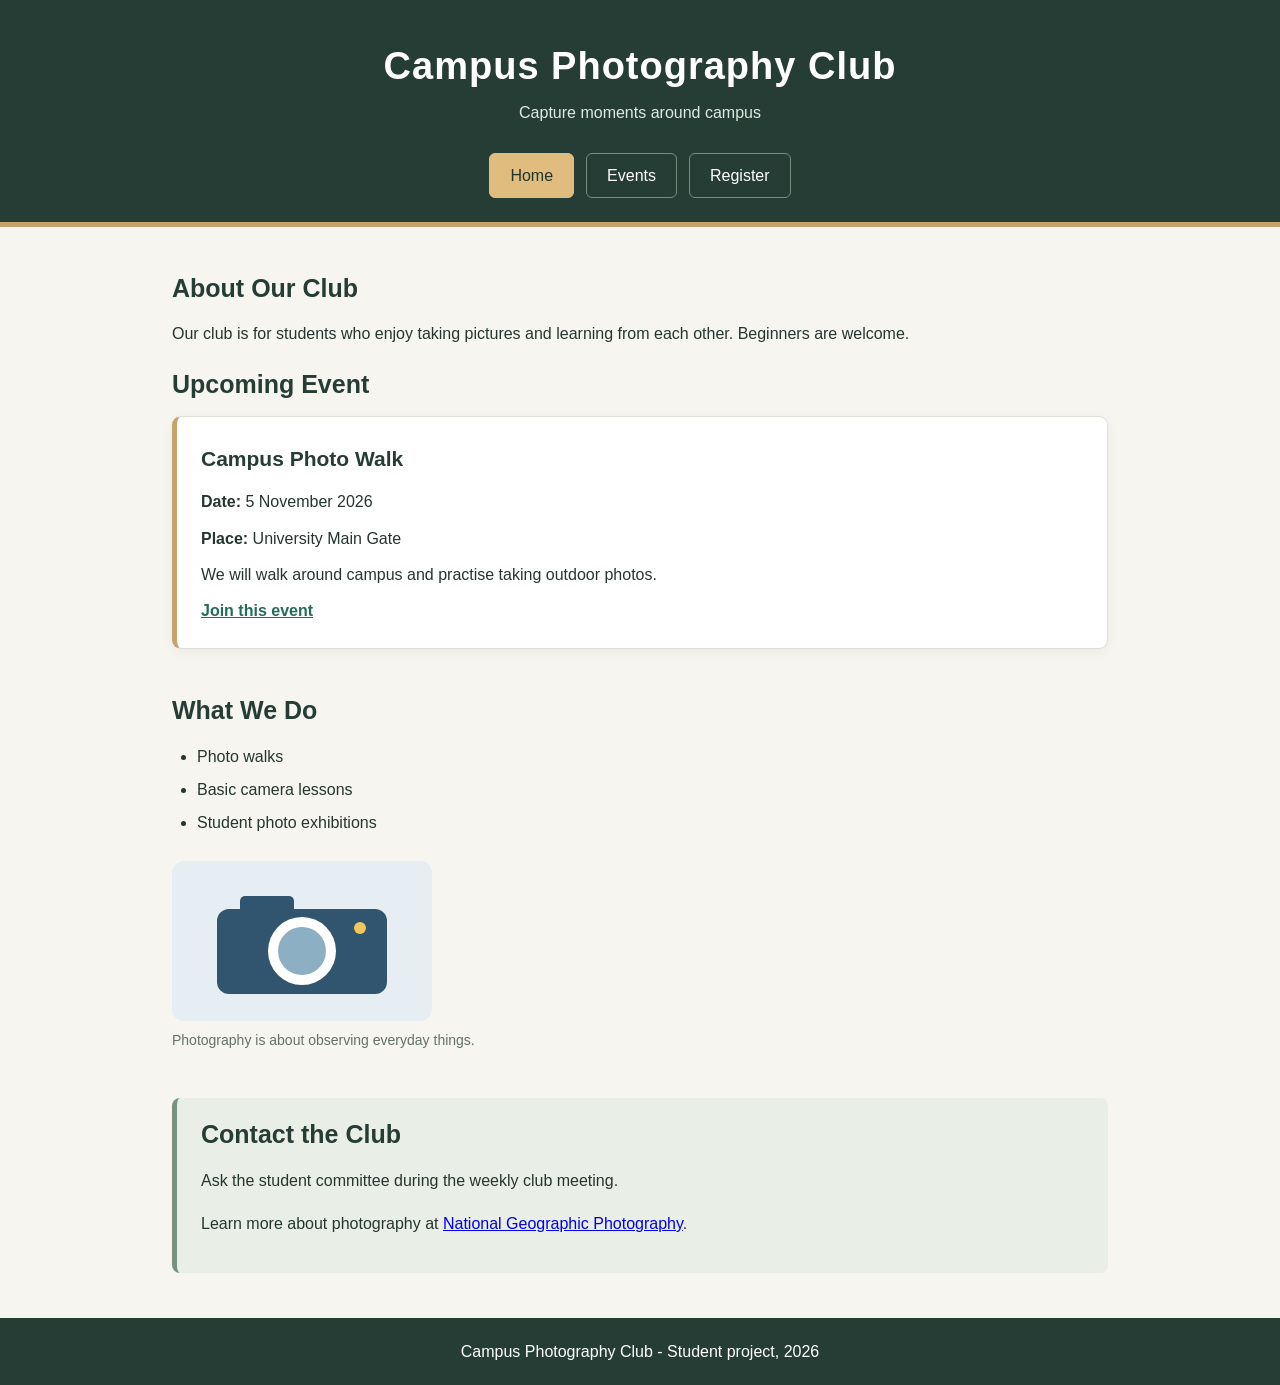
<file: index.html>
<!DOCTYPE html>
<html lang="en">
<head>
    <meta charset="UTF-8">
    <meta name="viewport" content="width=device-width, initial-scale=1.0">
    <title>Campus Photography Club - Home</title>
    <link rel="stylesheet" href="style.css">
</head>
<body>
    <header>
        <h1>Campus Photography Club</h1>
        <p>Capture moments around campus</p>
        <nav>
            <a class="active" href="index.html">Home</a>
            <a href="events.html">Events</a>
            <a href="register.html">Register</a>
        </nav>
    </header>
    <main>
        <section>
            <h2>About Our Club</h2>
            <p>Our club is for students who enjoy taking pictures and learning from each other. Beginners are welcome.</p>
            <h2>Upcoming Event</h2>
            <article class="event">
                <h3>Campus Photo Walk</h3>
                <p><strong>Date:</strong> <time datetime="2026-11-05">5 November 2026</time></p>
                <p><strong>Place:</strong> University Main Gate</p>
                <p>We will walk around campus and practise taking outdoor photos.</p>
                <a href="register.html">Join this event</a>
            </article>
        </section>
        <section>
            <h2>What We Do</h2>
            <ul>
                <li>Photo walks</li>
                <li>Basic camera lessons</li>
                <li>Student photo exhibitions</li>
            </ul>
            <figure>
                <img src="images/camera.svg" alt="A simple drawing of a camera" width="260">
                <figcaption>Photography is about observing everyday things.</figcaption>
            </figure>
        </section>
        <aside>
            <h2>Contact the Club</h2>
            <p>Ask the student committee during the weekly club meeting.</p>
            <p>Learn more about photography at <a href="https://www.nationalgeographic.com/photography" target="_blank" rel="noopener noreferrer">National Geographic Photography</a>.</p>
        </aside>
    </main>
    <footer><p>Campus Photography Club - Student project, 2026</p></footer>
</body>
</html>
</file>
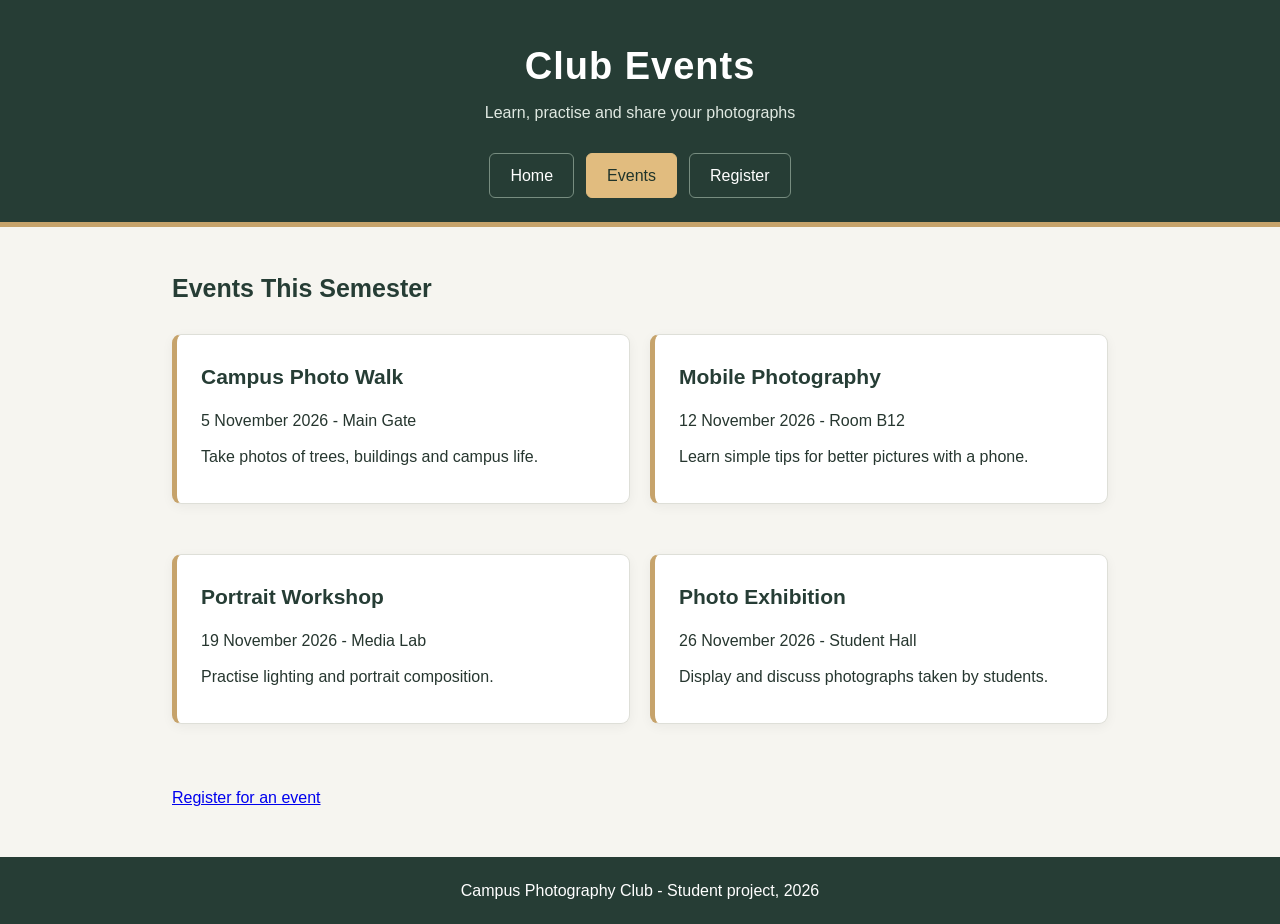
<file: events.html>
<!DOCTYPE html>
<html lang="en">
<head>
    <meta charset="UTF-8">
    <meta name="viewport" content="width=device-width, initial-scale=1.0">
    <title>Campus Photography Club - Events</title>
    <link rel="stylesheet" href="style.css">
</head>
<body>
    <header>
        <h1>Club Events</h1>
        <p>Learn, practise and share your photographs</p>
        <nav>
            <a href="index.html">Home</a>
            <a class="active" href="events.html">Events</a>
            <a href="register.html">Register</a>
        </nav>
    </header>
    <main>
        <section>
            <h2>Events This Semester</h2>
            <section class="events">
                <article class="event">
                    <h3>Campus Photo Walk</h3>
                    <p><time datetime="2026-11-05">5 November 2026</time> - Main Gate</p>
                    <p>Take photos of trees, buildings and campus life.</p>
                </article>
                <article class="event">
                    <h3>Mobile Photography</h3>
                    <p><time datetime="2026-11-12">12 November 2026</time> - Room B12</p>
                    <p>Learn simple tips for better pictures with a phone.</p>
                </article>
                <article class="event">
                    <h3>Portrait Workshop</h3>
                    <p><time datetime="2026-11-19">19 November 2026</time> - Media Lab</p>
                    <p>Practise lighting and portrait composition.</p>
                </article>
                <article class="event">
                    <h3>Photo Exhibition</h3>
                    <p><time datetime="2026-11-26">26 November 2026</time> - Student Hall</p>
                    <p>Display and discuss photographs taken by students.</p>
                </article>
            </section>
            <p><a href="register.html">Register for an event</a></p>
        </section>
    </main>
    <footer><p>Campus Photography Club - Student project, 2026</p></footer>
</body>
</html>
</file>
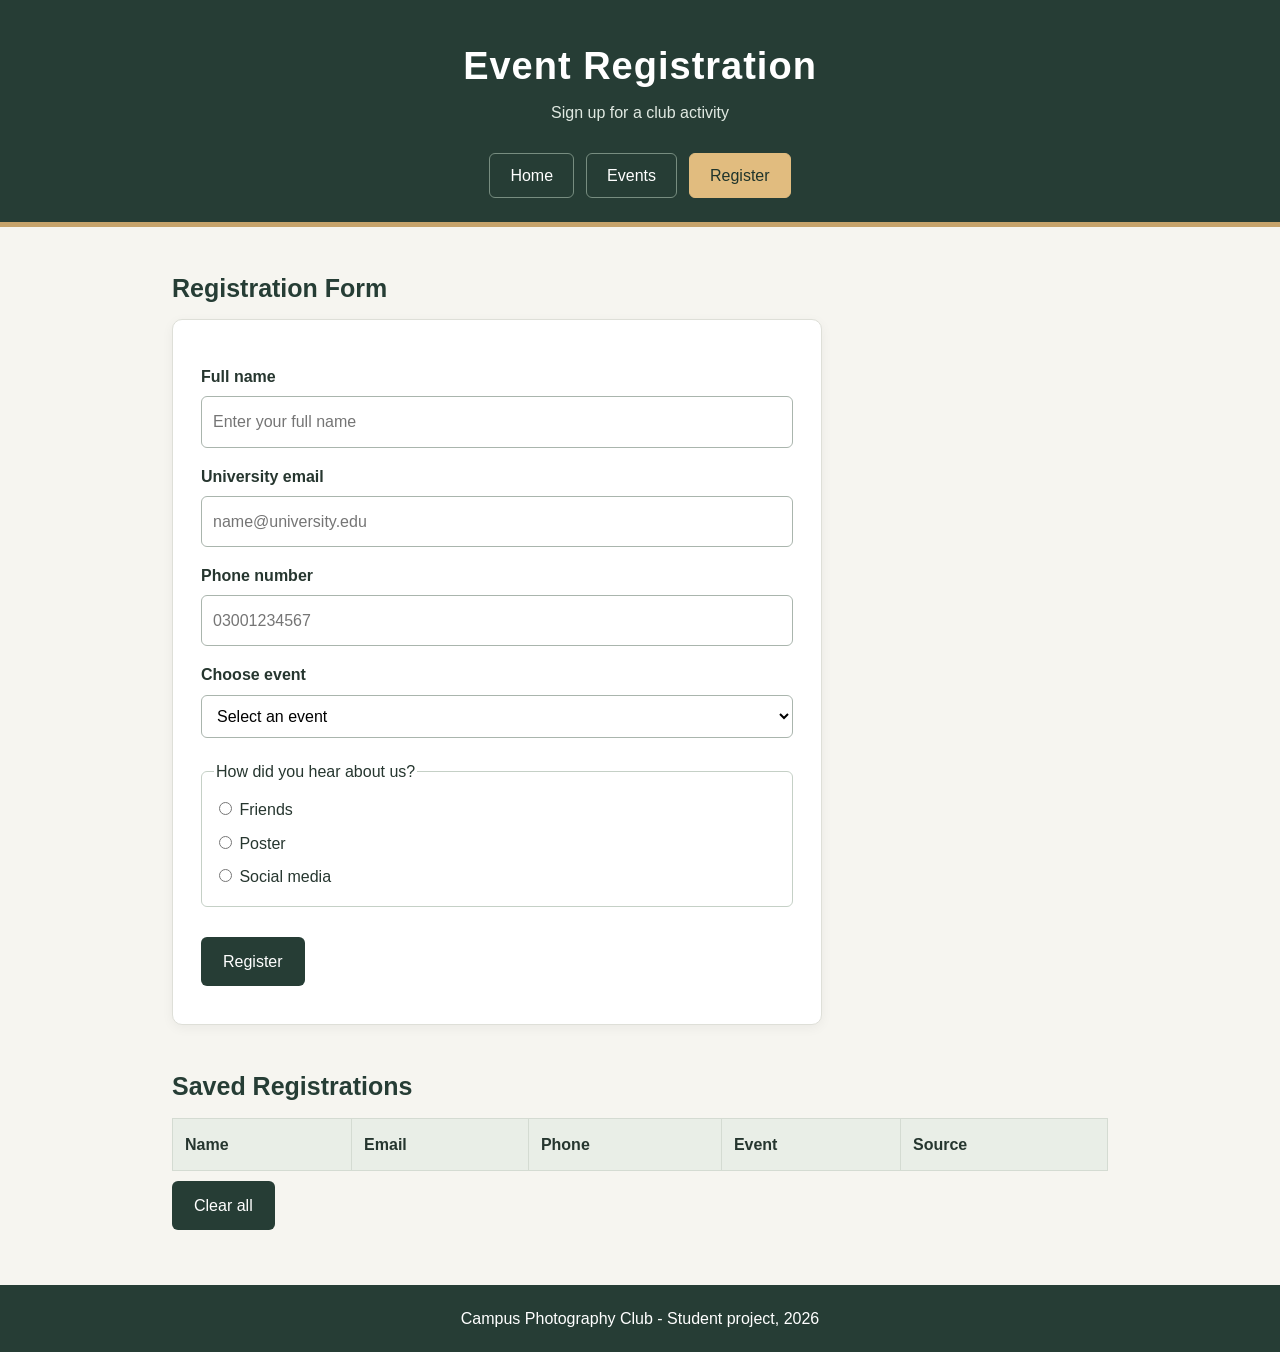
<file: register.html>
<!DOCTYPE html>
<html lang="en">
<head>
    <meta charset="UTF-8">
    <meta name="viewport" content="width=device-width, initial-scale=1.0">
    <title>Campus Photography Club - Register</title>
    <link rel="stylesheet" href="style.css">
</head>
<body>
    <header>
        <h1>Event Registration</h1>
        <p>Sign up for a club activity</p>
        <nav>
            <a href="index.html">Home</a>
            <a href="events.html">Events</a>
            <a class="active" href="register.html">Register</a>
        </nav>
    </header>
    <main>
        <section>
            <h2>Registration Form</h2>
            <form id="registerForm">
                <label for="studentName">Full name</label>
                <input type="text" id="studentName" name="studentName" placeholder="Enter your full name" minlength="3" maxlength="60" required>
                <label for="studentEmail">University email</label>
                <input type="email" id="studentEmail" name="studentEmail" placeholder="name@university.edu" required>
                <label for="phone">Phone number</label>
                <input type="tel" id="phone" name="phone" placeholder="03001234567" pattern="[0-9]{11}" title="Enter 11 digits" required>
                <label for="eventChoice">Choose event</label>
                <select id="eventChoice" name="eventChoice" required>
                    <option value="">Select an event</option>
                    <option value="Campus Photo Walk">Campus Photo Walk</option>
                    <option value="Mobile Photography">Mobile Photography</option>
                    <option value="Portrait Workshop">Portrait Workshop</option>
                    <option value="Photo Exhibition">Photo Exhibition</option>
                </select>
                <fieldset>
                    <legend>How did you hear about us?</legend>
                    <label for="friends"><input type="radio" id="friends" name="source" value="Friends" required> Friends</label>
                    <label for="poster"><input type="radio" id="poster" name="source" value="Poster"> Poster</label>
                    <label for="social"><input type="radio" id="social" name="source" value="Social media"> Social media</label>
                </fieldset>
                <button type="submit">Register</button>
            </form>
            <p id="message" role="status" aria-live="polite"></p>
        </section>
        <section>
            <h2>Saved Registrations</h2>
            <div class="table-area">
                <table>
                    <thead><tr><th>Name</th><th>Email</th><th>Phone</th><th>Event</th><th>Source</th></tr></thead>
                    <tbody id="savedList"></tbody>
                </table>
            </div>
            <button id="clearButton" type="button">Clear all</button>
        </section>
    </main>
    <footer><p>Campus Photography Club - Student project, 2026</p></footer>
    <script src="script.js"></script>
</body>
</html>
</file>
<file: style.css>
/* Campus Photography Club - simple CSS3 styling */
* { box-sizing: border-box; }

body {
    margin: 0;
    font-family: Arial, Helvetica, sans-serif;
    background: #f6f5f0;
    color: #26362f;
    line-height: 1.7;
}

header {
    background: #263d35;
    color: white;
    text-align: center;
    padding: 42px 16px 24px;
    border-bottom: 5px solid #c6a36b;
}

header h1 {
    font-size: 38px;
    margin: 0;
    letter-spacing: 1px;
}

header p { margin: 8px 0 0; color: #e0e9e2; }
h1, h2 { line-height: 1.3; }
h2 { color: #263d35; font-size: 25px; margin-bottom: 15px; }

nav {
    display: flex;
    justify-content: center;
    align-items: center;
    flex-wrap: wrap;
    gap: 12px;
    margin-top: 26px;
}

nav > a {
    color: white;
    text-decoration: none;
    padding: 8px 20px;
    border: 1px solid #778d80;
    border-radius: 6px;
    transition: background 0.2s;
}

nav a:hover, nav a.active {
    background: #e1bc7f;
    border-color: #e1bc7f;
    color: #1f342b;
}

main { max-width: 980px; margin: 45px auto; padding: 0 22px; }
section { margin-bottom: 45px; }
section > p { max-width: 800px; }

.events { display: flex; flex-wrap: wrap; gap: 20px; }
.event {
    flex: 1 1 300px;
    background: #fff;
    border: 1px solid #dedfd8;
    border-left: 5px solid #c6a36b;
    border-radius: 9px;
    padding: 24px;
    margin: 15px 0;
    box-shadow: 0 3px 12px rgba(0,0,0,0.05);
    transition: transform 0.2s, box-shadow 0.2s;
}
.event:hover {
    transform: translateY(-3px);
    box-shadow: 0 6px 18px rgba(0,0,0,0.09);
}
.event h3 { color: #263d35; font-size: 21px; margin: 0 0 12px; }
.event p { margin: 9px 0; }
.event a { color: #236c59; font-weight: bold; }
a[href^="https"] { text-decoration: underline; }

ul { padding-left: 25px; }
li { margin: 6px 0; }
figure { margin: 25px 0; }
figure img { max-width: 100%; height: auto; }
figcaption { font-size: 14px; color: #647268; }

aside {
    background: #e9eee7;
    border-left: 5px solid #77927f;
    border-radius: 8px;
    padding: 20px 24px;
    margin-bottom: 35px;
}
aside h2 { margin-top: 0; }

form {
    max-width: 650px;
    background: white;
    padding: 28px;
    border: 1px solid #dedfd8;
    border-radius: 10px;
    box-shadow: 0 3px 12px rgba(0,0,0,0.05);
}
form > label { display: block; margin-top: 15px; font-weight: bold; }
input:not([type="radio"]), select {
    display: block;
    width: 100%;
    padding: 11px;
    margin-top: 6px;
    border: 1px solid #aab5ad;
    border-radius: 6px;
    font: inherit;
    background: white;
}
fieldset { margin: 20px 0; border: 1px solid #c5d0c6; border-radius: 6px; }
fieldset label { display: block; margin: 6px 0; }

button {
    padding: 11px 22px;
    border: 0;
    border-radius: 6px;
    background: #263d35;
    color: white;
    font: inherit;
    cursor: pointer;
    margin: 10px 0;
    transition: background 0.2s;
}
button:hover { background: #3f6555; }
a:focus-visible, button:focus-visible, input:focus-visible, select:focus-visible {
    outline: 3px solid #c6a36b;
    outline-offset: 3px;
}

.table-area { overflow-x: auto; }
table { width: 100%; border-collapse: collapse; background: white; }
th, td { border: 1px solid #d4dbd2; padding: 12px; text-align: left; }
th { background: #e9eee7; }
footer { text-align: center; padding: 20px; background: #263d35; color: white; }
footer p { margin: 0; }

@media (max-width: 600px) {
    header { padding: 30px 12px 20px; }
    header h1 { font-size: 27px; }
    nav { gap: 7px; }
    nav > a { padding: 7px 12px; }
    main { margin: 25px auto; padding: 0 15px; }
    .events { flex-direction: column; gap: 0; }
    .event { flex-basis: auto; padding: 18px; }
    form { padding: 18px; }
}
</file>
